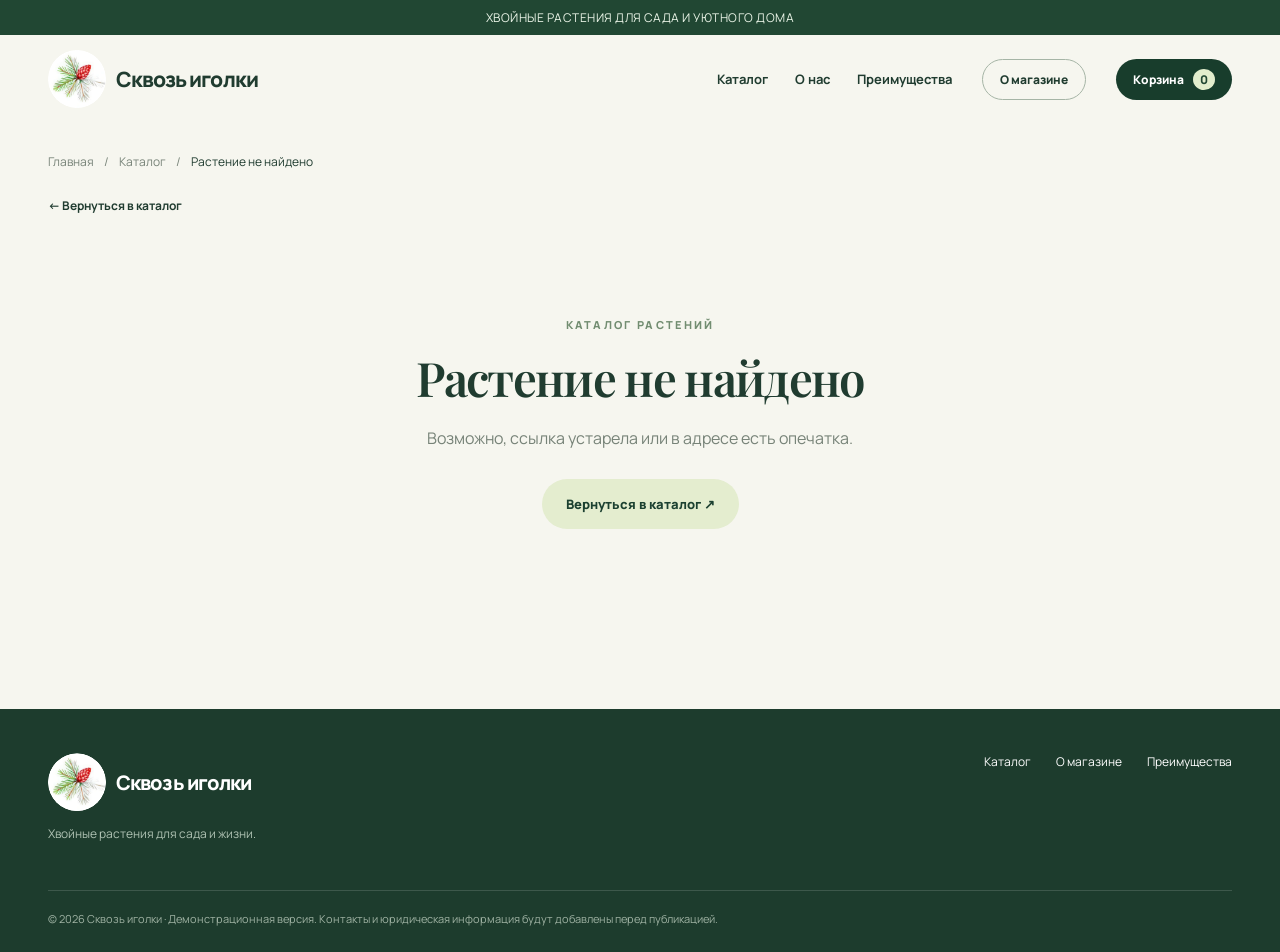
<file: product.html>
<!doctype html>
<html lang="ru">
<head>
<meta charset="utf-8">
<meta name="viewport" content="width=device-width,initial-scale=1">
<meta name="theme-color" content="#f4f3ea">
<meta name="description" content="Сквозь иголки — хвойные растения для вашего сада. Туи, ели, можжевельники и сосны.">
<title>Растение — Сквозь иголки</title>
<link rel="preconnect" href="https://images.unsplash.com">
<link rel="stylesheet" href="assets/styles.3513999005101bacb92a.css">
<link rel="stylesheet" href="assets/enhancements.d4c9773c36c1169f0033.css">
<link rel="icon" href="favicon.ico?v=logo-center-1" sizes="16x16 32x32 48x48 64x64">
<link rel="icon" type="image/png" href="favicon.png?v=logo-center-1" sizes="32x32">
</head>
<body>
<div class="top-note">ХВОЙНЫЕ РАСТЕНИЯ ДЛЯ САДА И УЮТНОГО ДОМА</div>
<header class="shell header"><a class="brand" href="/"><img class="brand-logo" src="logo.webp?v=logo-center-1" width="58" height="58" alt="">Сквозь иголки</a><nav class="nav"><a href="/#catalog">Каталог</a><a href="/#about">О нас</a><a href="/#advantages">Преимущества</a></nav><a class="header-contact" href="/#about">О магазине</a><button class="basket-btn" id="openCart">Корзина <span class="basket-count" id="basketCount">0</span></button></header>
<main class="shell product-page" id="top">
<nav class="breadcrumbs" aria-label="Хлебные крошки"><a href="/">Главная</a><span aria-hidden="true">/</span><a href="/#catalog">Каталог</a><span aria-hidden="true">/</span><span id="breadcrumbName" aria-current="page">Растение</span></nav>
<a class="back-link" href="/#catalog">← Вернуться в каталог</a>
<div id="productDetail"></div>
<noscript><p class="empty">Включите JavaScript для просмотра растения. <a href="/#catalog">Вернуться в каталог</a></p></noscript>
<section class="section related-section" id="relatedSection" hidden><div class="section-heading"><div><div class="kicker">ПРОДОЛЖИТЬ ЗНАКОМСТВО</div><h2>Похожие растения</h2></div><a class="dark-link" href="/#catalog">Весь каталог ↗</a></div><div class="products" id="relatedProducts"></div></section>
</main>
<dialog class="lightbox" id="lightbox" aria-label="Фотографии растения"><button class="lightbox-close" id="closeLightbox" aria-label="Закрыть фотографии">×</button><button class="lightbox-prev" id="prevPhoto" aria-label="Предыдущее фото"><svg viewBox="0 0 24 24" aria-hidden="true" focusable="false" fill="none" stroke="currentColor" stroke-width="2" stroke-linecap="round" stroke-linejoin="round"><path d="M15 6l-6 6 6 6"/></svg></button><div class="lightbox-content"><img id="lightboxImage" alt=""><p id="photoCounter" aria-live="polite"></p></div><button class="lightbox-next" id="nextPhoto" aria-label="Следующее фото"><svg viewBox="0 0 24 24" aria-hidden="true" focusable="false" fill="none" stroke="currentColor" stroke-width="2" stroke-linecap="round" stroke-linejoin="round"><path d="M9 6l6 6-6 6"/></svg></button></dialog>
<footer class="footer"><div class="shell"><div class="footer-in"><div><a class="brand" href="/"><img class="brand-logo" src="logo.webp?v=logo-center-1" width="58" height="58" alt="">Сквозь иголки</a><p>Хвойные растения для сада и жизни.</p></div><div class="footer-links"><a href="/#catalog">Каталог</a><a href="/#about">О магазине</a><a href="/#advantages">Преимущества</a></div></div><div class="footer-bottom">© <span id="year"></span> Сквозь иголки · Демонстрационная версия. Контакты и юридическая информация будут добавлены перед публикацией.</div></div></footer>
<div class="overlay" id="overlay" role="dialog" aria-modal="true" aria-label="Корзина"><aside class="drawer"><div class="drawer-header"><h2>Ваш выбор</h2><button class="close" id="closeCart" aria-label="Закрыть корзину">×</button></div><button type="button" class="cart-clear" id="clearCart" disabled>Очистить корзину</button><div class="cart-clear-confirm" id="clearCartConfirm" role="group" aria-labelledby="clearCartQuestion" hidden><p id="clearCartQuestion">Очистить всю корзину?</p><div><button type="button" id="cancelClearCart">Отмена</button><button type="button" id="confirmClearCart">Очистить</button></div></div><div class="cart-list" id="cartList"></div><div id="cartNoticeSlot"></div><div class="cart-footer"><div class="total"><span>Итого:</span><span id="total">0 ₽</span></div><button class="full-button telegram-button" id="sendTelegram" disabled><span aria-hidden="true">↗</span> Отправить заказ в Telegram</button><button class="full-button vk-button" id="sendVk" disabled>Отправить заказ в ВК</button><div class="order-secondary"><button class="order-copy" id="copyOrder" disabled>Скопировать заказ</button></div><p class="order-notice" id="orderNotice" role="status" aria-live="polite" hidden></p><a class="telegram-fallback" id="telegramFallback" target="_blank" rel="noopener noreferrer" hidden>Открыть Telegram ↗</a><div id="manualOrderContainer"></div></div></aside></div><div class="toast" id="toast" role="status" aria-live="polite" aria-atomic="true" hidden><svg class="toast-icon" viewBox="0 0 20 20" fill="none" stroke="currentColor" stroke-width="1.7" stroke-linecap="round" stroke-linejoin="round" aria-hidden="true" focusable="false"><g class="toast-symbol-add"><circle cx="10" cy="10" r="8"/><path d="m6 10 3 3 5-6"/></g><g class="toast-symbol-remove"><path d="M4 5h12M8 5V3h4v2M6 5l1 12h6l1-12M9 8v6m2-6v6"/></g><g class="toast-symbol-info"><circle cx="10" cy="10" r="8"/><path d="M10 9v5m0-8v.1"/></g></svg><span id="toastMessage"></span><button type="button" id="toastCart" hidden>Открыть</button><button type="button" id="toastUndo" hidden>Вернуть</button></div>
<script src="assets/site-config.35addc29f23adc607bd0.js" defer></script>
<script src="assets/catalog.generated.ded3e2d8ed5ec66cc2fb.js" defer></script>
<script src="assets/catalog.27f6af7bb470165a16ba.js" defer></script>
<script src="assets/cart.1471d1dc62f892441fa0.js" defer></script>
<script src="assets/order.c9472394ed09a4eae167.js" defer></script>
<script src="assets/app.bac90bf79743ea6f23ba.js" defer></script>
<script src="assets/product.7d7248491aeaffdfeb03.js" defer></script>
</body>
</html>
</file>
<file: assets/styles.3513999005101bacb92a.css>
@import url('https://fonts.googleapis.com/css2?family=Manrope:wght@400;500;600;700;800&family=Playfair+Display:wght@500;600;700&display=swap');
:root{--ink:#203c30;--pine:#254b38;--forest:#183d2c;--moss:#54715a;--bg:#f6f6ef;--muted:#778378;--line:#e0e6db;--cream:#fffdf7;--accent:#d8e8c0}*{box-sizing:border-box}html{scroll-behavior:smooth}body{margin:0;background:var(--bg);color:var(--ink);font-family:Manrope,Arial,sans-serif}button,input{font:inherit}button{cursor:pointer}a{text-decoration:none;color:inherit}.shell{max-width:1240px;margin:auto;padding:0 28px}.top-note{background:#214733;color:#eaf4e7;text-align:center;font-size:12px;padding:9px 16px;letter-spacing:.04em}.header{height:88px;display:flex;align-items:center;gap:30px}.brand{display:flex;gap:10px;align-items:center;white-space:nowrap;font-weight:800;font-size:21px;letter-spacing:-.065em}.brand-mark{width:36px;height:36px;display:grid;place-items:center;border:1.5px solid #315840;border-radius:50%;font-size:23px;transform:rotate(-12deg)}.nav{display:flex;gap:27px;margin-left:auto;font-size:13px;font-weight:700}.nav a:hover,.header-contact:hover{color:#759a70}.header-contact{border:1px solid #a6b5a6;padding:11px 17px;border-radius:100px;font-size:12px;font-weight:800}.basket-btn{background:var(--forest);border:0;color:white;padding:12px 17px;border-radius:100px;font-size:12px;font-weight:800;white-space:nowrap}.basket-count{background:#e2edcd;color:#214733;border-radius:50%;padding:2px 7px;margin-left:7px}.hero{min-height:515px;border-radius:22px;background:#234a35;position:relative;overflow:hidden;display:flex;align-items:center;color:white}.hero-photo{position:absolute;inset:0;background-image:linear-gradient(90deg,rgba(12,42,27,.92),rgba(14,45,29,.78) 44%,rgba(20,50,33,.05) 100%),url('https://images.unsplash.com/photo-1448375240586-882707db888b?auto=format&fit=crop&w=1700&q=85');background-size:cover;background-position:center 46%;transform:scale(1.01)}.hero-inner{position:relative;z-index:1;padding:70px 70px;max-width:755px}.eyebrow{font-size:11px;text-transform:uppercase;letter-spacing:.23em;font-weight:800;color:#b8dbad}.hero h1{font:600 clamp(46px,5.8vw,79px)/1.06 'Playfair Display',Georgia,serif;letter-spacing:-.045em;margin:22px 0 20px}.hero p{color:#e4ebdf;line-height:1.85;font-size:15px;max-width:510px;margin:0 0 35px}.cta{background:#e4edcf;color:#1c4131;font-weight:800;border:0;border-radius:100px;padding:16px 24px;display:inline-flex;align-items:center;gap:14px;font-size:13px;transition:transform .15s}.cta:hover{transform:translateY(-2px)}.hero-stamp{position:absolute;right:35px;bottom:28px;z-index:1;border:1px solid #ffffff90;color:white;font-size:11px;border-radius:100px;padding:11px 18px;backdrop-filter:blur(9px)}.section{padding-top:83px}.section-heading{display:flex;justify-content:space-between;align-items:end;gap:20px;margin-bottom:27px}.kicker{color:#728d71;font-size:11px;font-weight:800;letter-spacing:.21em;text-transform:uppercase}.section h2{font:600 clamp(31px,3vw,42px)/1.15 'Playfair Display',Georgia,serif;letter-spacing:-.035em;margin:11px 0 0}.section-sub{color:#849185;max-width:365px;font-size:13px;line-height:1.85;text-align:right}.cat-row{display:flex;flex-wrap:wrap;gap:10px;margin-bottom:27px}.chip{border:1px solid #d5ded1;background:transparent;padding:11px 20px;border-radius:100px;font-size:12px;color:#52705b;font-weight:800}.chip.active,.chip:hover{background:#2b503a;color:white;border-color:#2b503a}.catalog-toolbar{display:flex;justify-content:space-between;align-items:center;margin-bottom:23px;gap:12px}.count-label{font-size:12px;color:#829084}.search{border:1px solid #dbe2d5;background:#fffcf7;padding:12px 16px;border-radius:100px;min-width:260px;color:#31503c;outline:0}.search:focus{border-color:#54715a}.products{display:grid;grid-template-columns:repeat(4,minmax(0,1fr));gap:19px}.product{border-radius:17px;background:var(--cream);overflow:hidden;border:1px solid #e8eadf;transition:transform .2s,box-shadow .2s;display:flex;flex-direction:column}.product:hover{transform:translateY(-4px);box-shadow:0 12px 30px #1b3e2716}.image-box{height:252px;position:relative;overflow:hidden;background:linear-gradient(155deg,#dfe7d7,#b4ccb1)}.product-image{width:100%;height:100%;object-fit:cover;display:block;transition:transform .3s}.product:hover .product-image{transform:scale(1.055)}.image-box:after{content:'✳';position:absolute;inset:0;display:grid;place-items:center;color:#6b9476;font-size:82px;z-index:-1}.tag{position:absolute;top:14px;left:13px;border-radius:100px;background:#fffdf0e8;color:#31563d;font-size:10px;font-weight:800;padding:8px 11px}.product-info{padding:19px 18px 17px;flex:1;display:flex;flex-direction:column}.species{font-size:10px;color:#8f9d8c;font-weight:700;letter-spacing:.13em;text-transform:uppercase}.product h3{font-size:16px;line-height:1.35;letter-spacing:-.02em;margin:7px 0 9px}.detail{color:#7d8b7e;font-size:12px;line-height:1.65;margin:0 0 24px}.bottom{margin-top:auto;display:flex;justify-content:space-between;align-items:center;gap:8px}.price{font-size:18px;letter-spacing:-.05em;font-weight:800}.price small{display:block;font-size:10px;letter-spacing:0;color:#879487;font-weight:500;margin-bottom:4px}.add{border:0;background:#e5eedb;color:#254a34;width:39px;height:39px;border-radius:50%;font-size:22px;line-height:1}.add:hover{background:#2e503d;color:white}.feature-strip{margin-top:85px;display:grid;grid-template-columns:repeat(3,1fr);gap:15px;background:#eaf0e3;border-radius:20px;padding:27px}.feature{display:flex;align-items:center;gap:15px;padding:7px 18px}.feature-icon{height:46px;width:46px;border-radius:50%;background:#d7e5cb;display:grid;place-items:center;font-size:22px}.feature b{display:block;font-size:13px;margin-bottom:6px}.feature span{font-size:11px;color:#778978;line-height:1.5}.about{padding:100px 0;display:grid;grid-template-columns:1fr 1fr;align-items:center;gap:74px}.about-photo{min-height:360px;border-radius:20px;background:url('https://images.unsplash.com/photo-1473448912268-2022ce9509d8?auto=format&fit=crop&w=1000&q=85') center/cover}.about h2{font:600 clamp(32px,3.6vw,48px)/1.2 'Playfair Display',Georgia,serif;letter-spacing:-.04em;margin:13px 0 20px}.about p{color:#778b79;font-size:14px;line-height:2}.dark-link{display:inline-block;margin-top:18px;color:#2a513b;font-size:13px;font-weight:800;border-bottom:1px solid;padding-bottom:7px}.footer{background:#1d3c2d;color:#fff;padding:44px 0 26px}.footer-in{display:flex;justify-content:space-between;gap:25px;flex-wrap:wrap}.footer .brand{font-size:20px}.footer p,.footer small{color:#afc2b3;font-size:12px;line-height:1.9}.footer-links{display:flex;gap:25px;font-size:12px;flex-wrap:wrap}.footer-links a:hover{text-decoration:underline}.footer-bottom{border-top:1px solid #ffffff24;margin-top:32px;padding-top:20px;color:#9fb2a3;font-size:11px}.overlay{position:fixed;inset:0;background:#101f17a8;z-index:20;display:none}.overlay.open{display:block}.drawer{position:absolute;right:0;top:0;bottom:0;width:min(440px,100%);background:#fafaf5;color:var(--ink);padding:32px;display:flex;flex-direction:column;overflow:auto}.drawer-header{display:flex;justify-content:space-between;align-items:center}.drawer h2{font:600 30px 'Playfair Display',serif;margin:0}.close{font-size:28px;border:0;background:none;color:#315641}.cart-list{margin-top:25px;flex:1}.cart-item{border-bottom:1px solid #e0e7da;padding:15px 0;display:flex;justify-content:space-between;gap:12px;font-size:13px}.qty{display:flex;gap:12px;align-items:center}.qty button{border:1px solid #d9e2d4;background:none;border-radius:50%;width:27px;height:27px}.cart-footer{border-top:1px solid #dce6d8;padding-top:22px}.total{display:flex;justify-content:space-between;font-weight:800;margin-bottom:14px}.full-button{border:0;border-radius:100px;background:#28523b;color:white;width:100%;padding:16px;font-weight:800}.hint{color:#839086;font-size:11px;line-height:1.7}.empty{color:#829486;font-size:13px;line-height:1.8;padding:32px 0}.toast{position:fixed;bottom:26px;left:50%;transform:translate(-50%,15px);opacity:0;z-index:30;background:#214733;color:white;padding:13px 22px;border-radius:100px;font-size:12px;pointer-events:none;transition:.2s}.toast.show{opacity:1;transform:translate(-50%,0)}[hidden]{display:none!important}@media(max-width:1050px){.products{grid-template-columns:repeat(3,1fr)}.nav{gap:15px}.about{gap:40px}}@media(max-width:760px){.shell{padding:0 17px}.top-note{font-size:10px}.header{height:72px;gap:12px}.brand{font-size:17px}.brand-mark{width:30px;height:30px;font-size:20px}.nav,.header-contact{display:none}.basket-btn{margin-left:auto;font-size:11px;padding:11px 12px}.hero{min-height:485px;border-radius:16px}.hero-inner{padding:58px 28px}.hero-photo{background-image:linear-gradient(90deg,rgba(12,42,27,.88),rgba(14,45,29,.48)),url('https://images.unsplash.com/photo-1448375240586-882707db888b?auto=format&fit=crop&w=950&q=80')}.hero h1{font-size:47px}.hero-stamp{right:17px;bottom:14px}.section{padding-top:60px}.section-heading{display:block}.section-sub{text-align:left;margin-top:12px}.products{grid-template-columns:repeat(2,minmax(0,1fr));gap:12px}.image-box{height:205px}.product-info{padding:14px}.product h3{font-size:14px}.price{font-size:16px}.detail{font-size:11px}.feature-strip{grid-template-columns:1fr;margin-top:58px;padding:18px}.about{grid-template-columns:1fr;gap:25px;padding:65px 0}.about-photo{min-height:250px}.catalog-toolbar{align-items:stretch;flex-direction:column}.search{width:100%}}@media(max-width:400px){.products{grid-template-columns:1fr}.image-box{height:270px}}
</file>
<file: assets/enhancements.d4c9773c36c1169f0033.css>
.brand-logo{display:block;width:58px;height:58px;aspect-ratio:1;object-fit:cover;object-position:center;flex-shrink:0;border-radius:50%;clip-path:circle(50%);background:white}
.brand{letter-spacing:-.045em}.product{position:relative}.product-link:after{content:'';position:absolute;inset:0;z-index:1}.product .add{position:relative;z-index:2;flex-shrink:0}.product:focus-within{box-shadow:0 0 0 3px #71896b}.product a:focus-visible{outline:0}
a:focus-visible,button:focus-visible,input:focus-visible,textarea:focus-visible{outline:3px solid #8ba778;outline-offset:4px}
.cart-unit{color:#829084;margin-top:5px}.cart-subtotal{margin-top:5px;font-weight:700}.qty{align-self:center;gap:8px;flex-shrink:0}.qty button{width:32px;height:32px}.full-button:disabled{opacity:.45;cursor:default}.order-fallback{width:100%;height:180px;margin-top:16px;padding:12px}
.image-unavailable{object-fit:contain!important;color:var(--moss);font-size:13px;padding:20px}.product-page{padding-bottom:80px}.breadcrumbs{display:flex;flex-wrap:wrap;gap:10px;font-size:12px;color:var(--muted);padding:28px 0 20px;line-height:1.8}.breadcrumbs a:hover,.back-link:hover{color:var(--forest);text-decoration:underline}.breadcrumbs [aria-current]{color:var(--ink)}.back-link{display:inline-block;font-size:12px;font-weight:700;margin-bottom:28px}
.product-layout{display:grid;grid-template-columns:1.12fr 1fr;gap:64px;align-items:start}.gallery{min-width:0}.gallery-main{display:flex;align-items:center;justify-content:center;width:100%;height:540px;border:1px solid var(--line);border-radius:22px;padding:0;overflow:hidden;background:#ffffff;position:relative;cursor:zoom-in}.gallery-image{width:100%;height:100%;object-fit:contain;object-position:center;display:block;background:#ffffff}.expand-hint{position:absolute;bottom:20px;left:20px;background:#fffdf7eb;border-radius:50px;padding:10px 16px;font-size:12px;color:var(--pine)}.thumbnails{display:flex;gap:12px;overflow-x:auto;padding:14px 4px}.thumbnail{width:82px;height:82px;flex-shrink:0;padding:3px;border:2px solid transparent;border-radius:13px;background:#ffffff;transition:border-color .2s}.thumbnail.selected{border-color:var(--pine)}.thumbnail img{width:100%;height:100%;object-fit:contain;object-position:center;background:#ffffff;display:block;border-radius:0}
.product-summary{padding-top:16px;min-width:0}.product-summary h1,.product-error h1{font:600 clamp(32px,3.7vw,50px)/1.18 'Playfair Display',Georgia,serif;letter-spacing:-.035em;margin:18px 0 22px}.product-badge{display:inline-block;font-size:11px;font-weight:700;background:#e5eedb;border-radius:50px;padding:9px 14px}.product-size{font-size:14px;color:var(--moss);margin:22px 0}.product-description{font-size:14px;line-height:1.9;white-space:pre-wrap;overflow-wrap:anywhere}.availability{font-size:13px;font-weight:700}.purchase-box{border-top:1px solid var(--line);padding-top:24px;margin-top:26px}.price-caption{font-size:12px;color:var(--muted)}.product-price{font-size:38px;font-weight:800;letter-spacing:-.04em;margin:6px 0 22px}.product-add{display:flex;align-items:center;justify-content:space-between;max-width:400px;font-size:14px;transition:background .2s,transform .2s}.product-add:hover{background:#183d2c;transform:translateY(-2px)}.product-add span{font-size:22px}.purchase-box .hint{max-width:390px;margin-top:18px}
.plant-characteristics{margin-top:64px;padding:38px;background:#eaf0e3;border-radius:20px;display:grid;grid-template-columns:1fr 1.6fr;gap:40px}.plant-characteristics h2{font:600 32px 'Playfair Display',Georgia,serif;margin:12px 0}.plant-characteristics dl{margin:0}.plant-characteristics dl>div{display:grid;grid-template-columns:1fr 1.2fr;gap:20px;padding:16px 0;border-bottom:1px solid #cedac8;font-size:13px;line-height:1.7}.plant-characteristics dl>div:first-child{padding-top:0}.plant-characteristics dl>div:last-child{border-bottom:0}.plant-characteristics dt{color:#6c806b}.plant-characteristics dd{margin:0;font-weight:600;white-space:pre-line}.product-error{text-align:center;padding:75px 15px 100px}.product-error p{color:var(--muted);margin-bottom:30px}
.lightbox{position:fixed;inset:0;width:100%;height:100vh;height:100dvh;max-width:none;max-height:none;border:0;padding:65px 80px;background:#ffffff;color:var(--ink);overflow:hidden}.lightbox[open]{display:flex;align-items:center;justify-content:center}.lightbox::backdrop{background:#ffffff}.lightbox-content{display:grid;grid-template-rows:minmax(0,1fr) auto;gap:12px;align-items:center;justify-items:center;width:100%;max-width:100%;height:100%;min-width:0;min-height:0;pointer-events:none}.lightbox-content img{display:block;width:100%;height:100%;min-width:0;min-height:0;max-width:100%;max-height:100%;object-fit:contain;object-position:center;background:#ffffff;touch-action:pan-y;pointer-events:auto}.lightbox-content p{max-width:100%;margin:0;font-size:12px;text-align:center;line-height:1.6;color:var(--moss);overflow-wrap:anywhere}.lightbox button{position:absolute;z-index:1;width:44px;height:44px;padding:0;display:grid;place-items:center;line-height:1;border:1px solid var(--line);border-radius:50%;background:var(--cream);color:var(--pine);font-size:25px}.lightbox button svg{display:block;width:22px;height:22px;pointer-events:none}.lightbox-close{right:20px;top:18px}.lightbox-prev{left:20px;top:50%;transform:translateY(-50%)}.lightbox-next{right:20px;top:50%;transform:translateY(-50%)}.related-section .dark-link{margin:0;white-space:nowrap}
@media(max-width:1050px){.header{gap:18px}.nav{gap:14px}.header-contact{display:none}.product-layout{gap:32px}.gallery-main{height:480px}.related-section .products{grid-template-columns:repeat(2,minmax(0,1fr))}}
@media(max-width:760px){.brand-logo{width:42px;height:42px}.header{gap:10px}.brand{gap:7px;font-size:16px}.basket-btn{padding:11px 10px}.product-layout{grid-template-columns:1fr;gap:18px}.gallery-main{height:auto;aspect-ratio:1 / 1;max-height:560px;border-radius:16px}.product-summary{padding-top:10px}.product-summary h1{font-size:36px}.purchase-box{margin-top:20px}.product-add{max-width:none;min-height:54px}.plant-characteristics{grid-template-columns:1fr;gap:18px;margin-top:40px;padding:24px}.plant-characteristics dl>div{grid-template-columns:1fr 1fr;gap:12px}.related-section .section-heading{display:flex;flex-wrap:wrap}.product-page{padding-bottom:55px}.lightbox{padding:65px 12px 85px}.lightbox-prev,.lightbox-next{top:auto;bottom:24px;transform:none}.lightbox-prev{left:calc(50% - 60px)}.lightbox-next{right:calc(50% - 60px)}.drawer{padding:24px}.footer .brand-logo{width:46px;height:46px}}
@media(max-width:360px){.header .brand{font-size:14px}.brand-logo{width:36px;height:36px}.basket-count{margin-left:3px}.related-section .products{grid-template-columns:1fr}.product-summary h1{font-size:31px}}
@media(prefers-reduced-motion:reduce){html{scroll-behavior:auto}*,*:before,*:after{animation:none!important;transition:none!important}.product:hover,.product:hover .product-image,.cta:hover,.product-add:hover{transform:none}}

/* Keep unavailable external photos legible without a browser broken-image icon. */
.image-unavailable{opacity:0}
.image-box:has(.image-unavailable):before,.gallery-main:has(.image-unavailable):before{content:'Фото недоступно';position:absolute;inset:0;display:grid;place-items:center;color:var(--moss);font-size:13px;pointer-events:none}
.lightbox-content:has(.image-unavailable):before{grid-area:1 / 1;content:'Фото недоступно';color:var(--moss);font-size:14px}

.tag-filters{display:flex;align-items:center;gap:12px;margin:0 0 24px;font-size:12px;color:var(--moss)}.tag-filters select{font:inherit;max-width:100%;min-width:180px;padding:10px 16px;border:1px solid var(--line);border-radius:24px;background:var(--cream);color:var(--ink)}.unavailable{color:#8a594d}.product .availability{font-size:11px;margin:0 0 14px}.add:disabled{opacity:.45;cursor:default;background:#e5eedb;color:#254a34}.product-add:disabled:hover{transform:none;background:#28523b}

.photo-placeholder{position:absolute;inset:0;display:grid;place-items:center;font-size:12px;color:var(--moss);padding:20px;text-align:center}

/* Catalog controls retain the existing green palette and keyboard interaction. */
#catalog{scroll-margin-top:20px}
.product .category-link{position:relative;z-index:2;align-self:flex-start}
.category-link:hover{text-decoration:underline}
.stock-filter-row{margin:0 0 22px}
.stock-switch{display:inline-flex;align-items:center;gap:11px;min-height:44px;cursor:pointer;font-size:13px;font-weight:700;color:var(--pine);position:relative}
.stock-switch input{position:absolute;left:0;top:0;width:100%;height:100%;margin:0;opacity:0;cursor:pointer}
.stock-switch-track{width:42px;height:24px;border:1px solid #bdcbb8;border-radius:20px;background:#dce4d7;transition:background .2s,border-color .2s;pointer-events:none}
.stock-switch-track:before{content:'';display:block;width:18px;height:18px;margin:2px;background:var(--cream);border-radius:50%;box-shadow:0 1px 3px #203c3030;transition:transform .2s}
.stock-switch input:checked+.stock-switch-track{background:var(--pine);border-color:var(--pine)}
.stock-switch input:checked+.stock-switch-track:before{transform:translateX(18px)}
.stock-switch input:focus-visible+.stock-switch-track{outline:3px solid #8ba778;outline-offset:4px}

.plant-description{display:grid;grid-template-columns:1fr 1.6fr;gap:40px;margin-top:48px;padding:38px;background:var(--cream);border:1px solid var(--line);border-radius:20px}.plant-description h2{font:600 32px/1.2 "Playfair Display",Georgia,serif;margin:12px 0 0}.plant-description .product-description{margin:0;min-width:0;color:var(--moss)}.plant-description+.plant-characteristics{margin-top:28px}@media(max-width:760px){.plant-description{grid-template-columns:minmax(0,1fr);padding:24px;gap:20px;margin-top:36px}.plant-description h2{font-size:30px}}

.telegram-button{display:flex;align-items:center;justify-content:center;gap:10px;min-height:52px;font-size:13px;line-height:1.5}.telegram-button:hover:not(:disabled){background:var(--forest)}.telegram-button span{font-size:20px}.order-secondary{display:grid;gap:10px;margin-top:12px}.order-copy,.telegram-fallback{display:block;text-align:center;min-height:44px;padding:12px 14px;border:1px solid #b9cbb3;border-radius:24px;background:transparent;color:var(--pine);font:700 12px/1.5 Manrope,Arial,sans-serif;overflow-wrap:anywhere}.order-copy:hover:not(:disabled),.telegram-fallback:hover{background:#e5eedb}.order-copy:disabled{opacity:.45;cursor:default}.order-notice{font-size:12px;line-height:1.7;padding:12px 14px;background:#eaf0e3;border-radius:12px;color:var(--pine);overflow-wrap:anywhere}.telegram-fallback{margin:12px 0}.cart-item>div:first-child{min-width:0;overflow-wrap:anywhere}.cart-item a:hover{text-decoration:underline}.drawer{padding:24px}.cart-list{min-height:80px}.cart-footer .hint{margin-bottom:0}.order-fallback{display:block;width:100%;height:180px;font-size:12px;line-height:1.6;resize:vertical;border:1px solid var(--line);border-radius:10px;white-space:pre-wrap;overflow-wrap:anywhere}@media(max-width:400px){.drawer{padding:18px}.telegram-button{padding:14px 12px}.qty{gap:6px}.qty button{width:32px;height:32px}}

.lightbox-content:has(.image-unavailable) img{grid-area:1 / 1}

/* Cart membership is shown as text on catalog cards and on product pages. */
.product .bottom{flex-wrap:wrap}
.product .add{width:100%;height:auto;min-height:44px;padding:10px 12px;border-radius:24px;font-size:12px;line-height:1.4}
.product .add.is-in-cart{background:var(--pine);color:#fff}
.product-add.is-in-cart{background:var(--cream);color:var(--pine);box-shadow:inset 0 0 0 1px #a6bda0}
.product-add.is-in-cart:hover:not(:disabled){background:#e5eedb}
.product-add:disabled{cursor:default}
.toast{display:flex;align-items:center;gap:14px;max-width:calc(100% - 32px);width:max-content;min-height:52px;padding:12px 18px;border-radius:16px;line-height:1.5}
.toast.show[data-cart-action="true"]{pointer-events:auto;cursor:pointer}
.toast button{flex-shrink:0;min-height:44px;padding:9px 13px;border:1px solid #d8e8c080;border-radius:24px;background:#e5eedb;color:var(--pine);font:700 12px/1.4 Manrope,Arial,sans-serif}
.toast:focus-within{outline:3px solid #8ba778;outline-offset:4px}
@media(max-width:400px){.toast{width:calc(100% - 32px);gap:8px;padding:10px 12px}.toast button{padding:9px 10px}.toast span{min-width:0}.product .add{font-size:12px}}

.toast.show[data-undo-action="true"]{pointer-events:auto;cursor:default}.toast.in-cart{position:static;transform:none;max-width:100%;width:100%;margin:12px 0;flex-shrink:0}.toast.in-cart.show{transform:none}#toastUndo:disabled{opacity:.5;cursor:wait}#cartNoticeSlot{flex-shrink:0}

/* Compact catalog controls and cart, shared by file and HTTPS pages. */
.cat-row{flex-wrap:nowrap;overflow-x:auto;max-width:100%;padding:4px 2px 9px;overscroll-behavior-x:contain;scrollbar-width:thin}
.cat-row .chip,.tag-buttons .chip{flex:0 0 auto;white-space:nowrap}
.catalog-filter-line{display:flex;align-items:center;gap:14px;min-width:0;margin-bottom:20px}
.tag-filters{flex:1;min-width:0;margin:0;overflow:hidden}
.tag-buttons{display:flex;align-items:center;gap:8px;overflow-x:auto;max-width:100%;padding:4px 2px 9px;scrollbar-width:thin;overscroll-behavior-x:contain}
.catalog-filter-line .stock-switch{flex:0 0 auto;white-space:nowrap}
.stock-switch-track{flex-shrink:0}
.cart-label-short{display:none}.cart-label-short:before{content:attr(data-label)}
.hero{display:grid;min-height:0;background:#234a35;isolation:isolate}
.hero-photo{grid-area:1/1;position:static;inset:auto;display:block;width:100%;height:auto;object-fit:contain;background:none;transform:none;align-self:center}
.hero:after{content:'';position:absolute;inset:0;background:linear-gradient(90deg,#0c2a1bea,#0e2d1dc7 44%,transparent);z-index:0;pointer-events:none}
.hero-inner{grid-area:1/1;align-self:center;padding:45px 55px}
.hero-stamp{background:#183d2c99}
.cart-clear{align-self:flex-start;margin-top:12px;min-height:44px;padding:8px 12px;border:1px solid var(--line);border-radius:22px;background:transparent;color:var(--moss);font-size:12px}
.cart-clear:disabled{opacity:.45;cursor:default}
.cart-clear-confirm{flex-shrink:0;padding:14px;margin-top:10px;border:1px solid #b9cbb3;border-radius:14px;background:#eaf0e3}
.cart-clear-confirm p{margin:0 0 10px;font-weight:700;font-size:14px}
.cart-clear-confirm>div{display:flex;gap:10px}
.cart-clear-confirm button{min-height:44px;padding:8px 16px;border:1px solid #b9cbb3;border-radius:22px;background:var(--cream);color:var(--pine)}
#confirmClearCart{background:var(--pine);color:white}
.toast{min-height:44px;padding:2px 10px;gap:8px;border-radius:14px;font-size:12px;line-height:1.35}
.toast button{min-height:44px;padding:6px 10px;font-size:12px}
.toast span{min-width:0}

.toast.in-cart{margin:8px 0}
@media(max-width:767px){
 .shell{padding-left:12px;padding-right:12px}
 .nav,.header-contact{display:none}
 .basket-btn{margin-left:auto}
 .products,.related-section .products{grid-template-columns:repeat(2,minmax(0,1fr));gap:8px}
 .product{min-width:0;border-radius:12px}
 .product .image-box{height:auto;aspect-ratio:1.15}
 .product .product-info{padding:10px 8px;gap:0;min-width:0}
 .product h3{font-size:13px;line-height:1.35;height:2.7em;margin:6px 0 8px;display:-webkit-box;-webkit-box-orient:vertical;-webkit-line-clamp:2;overflow:hidden;overflow-wrap:normal;word-break:normal}
 .product .species{font-size:9px;letter-spacing:.025em;line-height:1.5;overflow-wrap:normal}
 .product .card-size{display:none}
 .product .availability{font-size:10px;margin:0 0 8px}
 .product .bottom{gap:6px}
 .product .price{font-size:16px;white-space:nowrap}
 .product .price small{margin-bottom:2px}
 .product .tag{top:7px;left:6px;max-width:calc(100% - 12px);padding:5px 7px;font-size:9px}
 .product .add{min-height:40px;padding:8px 4px;font-size:12px;white-space:nowrap}
 .product .cart-label-full{display:none}
 .product .cart-label-short{display:inline}
 .catalog-filter-line{gap:8px}
 .tag-buttons .chip,.cat-row .chip{padding:10px 13px;font-size:11px}
 .catalog-filter-line .stock-switch{font-size:11px;gap:6px}
 .stock-switch-track{width:36px;height:22px}
 .stock-switch-track:before{width:16px;height:16px}
 .stock-switch input:checked+.stock-switch-track:before{transform:translateX(14px)}
 .hero{display:flex;flex-direction:column;align-items:stretch}
 .hero-photo{flex:none;width:100%;height:auto}
 .hero:after{display:none}
 .hero-inner{padding:26px 22px;align-self:stretch}
 .hero h1{font-size:clamp(34px,8vw,47px);margin-top:15px}
 .hero p{font-size:13px;line-height:1.7;margin-bottom:22px}
 .hero-stamp{position:static;align-self:flex-start;margin:0 22px 20px}
 .search{min-width:0}
 .toast{max-width:calc(100% - 16px);width:max-content;gap:6px;padding:2px 8px}
 .toast button{padding:6px 8px}
 .toast.in-cart{max-width:100%;width:100%}
 .drawer{max-height:100dvh;padding:16px}
 .cart-list{margin-top:12px;min-height:0}
 .cart-footer{padding-top:14px}
 .cart-item{font-size:12px}
}

/* Bounded, uncropped hero; compact filter rows and shared notification skin. */
.hero-photo{max-height:460px}
.hero-inner{padding:30px 44px}
.hero h1{font-size:clamp(38px,4.5vw,64px);margin:14px 0;line-height:1.08}
.hero p{font-size:14px;line-height:1.65;margin-bottom:20px}
.toast{background:#f4f8ef;color:var(--pine);border:1px solid #cedcc5;box-shadow:0 5px 22px #183d2c24;border-radius:13px;gap:8px;padding:3px 8px;bottom:calc(16px + env(safe-area-inset-bottom,0px));transition:opacity .18s ease,transform .18s ease,display .18s allow-discrete}
.toast-icon{width:18px;height:18px;flex:0 0 18px;display:block;color:#4e7652}
.toast-icon g{display:none}
.toast[data-cart-action="true"] .toast-symbol-add,.toast[data-undo-action="true"] .toast-symbol-remove,.toast[data-cart-action="false"][data-undo-action="false"] .toast-symbol-info{display:inline}
#toastMessage{flex:1;line-height:1.4;overflow-wrap:anywhere}
.toast button{background:#e5eedb;border:1px solid #c6d6bd;color:var(--pine);border-radius:9px;min-height:44px;padding:6px 10px;white-space:nowrap}
.toast button:hover:not(:disabled){background:#d8e8c9}

@starting-style{.toast.show{opacity:0}}
@media(max-width:767px){
 .hero-photo{width:100%;height:clamp(110px,32vw,150px);max-height:150px;object-fit:contain;object-position:center}
 .hero-inner{padding:18px 20px}
 .hero .eyebrow{font-size:9px;letter-spacing:.12em}
 .hero h1{font-size:clamp(28px,7.2vw,34px);line-height:1.12;margin:10px 0 12px}
 .hero h1 br{display:none}
 .hero p{font-size:12.5px;line-height:1.55;margin-bottom:14px}
 .hero .cta{min-height:44px;padding:12px 18px;font-size:12px}
 .hero-stamp{margin:0 20px 14px;padding:7px 10px;font-size:10px}
 .cat-row,.tag-buttons{overflow-x:auto;overflow-y:hidden;flex-wrap:nowrap;scrollbar-width:none;-ms-overflow-style:none;-webkit-overflow-scrolling:touch;padding-top:4px;padding-bottom:4px}
 .cat-row::-webkit-scrollbar,.tag-buttons::-webkit-scrollbar{display:none;width:0;height:0}
 .cat-row{margin-bottom:8px}
 .catalog-filter-line{flex-direction:column;align-items:stretch;gap:8px;margin-bottom:16px}
 .tag-filters{flex:none;width:100%}
 .catalog-filter-line .stock-switch{align-self:flex-start;min-height:36px;font-size:12px}
 .toast{gap:6px;padding:3px 8px;max-width:calc(100% - 16px)}
 .toast button{padding:6px 8px}
 .toast.in-cart{width:100%;max-width:100%}
}

/* Separate image and copy so the photo occupies its full desktop column. */
.hero{grid-template-columns:minmax(0,1fr) auto}
.hero-photo{grid-area:1/2;width:auto;max-width:min(55vw,650px);height:auto;max-height:520px;align-self:center;justify-self:end;object-fit:contain}
.hero-inner{grid-area:1/1;padding:28px 32px;min-width:0}
.hero:after{display:none}
.hero-stamp{right:18px;bottom:16px}
.add,.product-add{display:flex;align-items:center;justify-content:center;text-align:center}
.cart-label-full,.cart-label-short{text-align:center}
.vk-button{margin-top:10px;min-height:48px;background:#e5eedb;color:var(--pine);border:1px solid #b9cbb3;font-size:13px}
.vk-button:hover:not(:disabled){background:#d8e8c9}
@media(max-width:767px){
 .hero-photo{height:auto;max-height:220px;max-width:100%;width:100%;object-fit:contain}
 .hero-inner{padding:16px 20px}
 .hero-stamp{margin-bottom:12px}
}

/* Mobile hero: image and title share a row; copy and CTA follow below. */
@media(max-width:767px){
 .hero{display:grid;grid-template-columns:minmax(0,1fr);grid-template-rows:auto auto auto;align-items:stretch}
 .hero-photo{grid-area:1/1;display:block;width:100%;max-width:none;height:auto;max-height:none;align-self:stretch;justify-self:stretch;object-fit:contain}
 .hero-inner{display:contents}
 .hero .eyebrow,.hero-stamp{display:none}
 .hero:after{display:block;position:static;grid-area:1/1;z-index:0;background:linear-gradient(180deg,transparent 25%,rgba(8,30,19,.3) 55%,rgba(8,30,19,.88));pointer-events:none}
 .hero h1{grid-area:1/1;position:relative;z-index:1;align-self:end;margin:0;padding:28px 20px 18px;font-size:clamp(27px,7vw,34px);line-height:1.1;color:#fff;text-shadow:0 1px 4px #10291c66;overflow-wrap:normal}
 .hero p{grid-area:2/1;margin:0;padding:16px 20px 0;max-width:none}
 .hero .cta{grid-area:3/1;justify-self:start;align-self:start;margin:14px 20px 20px}
}
</file>
